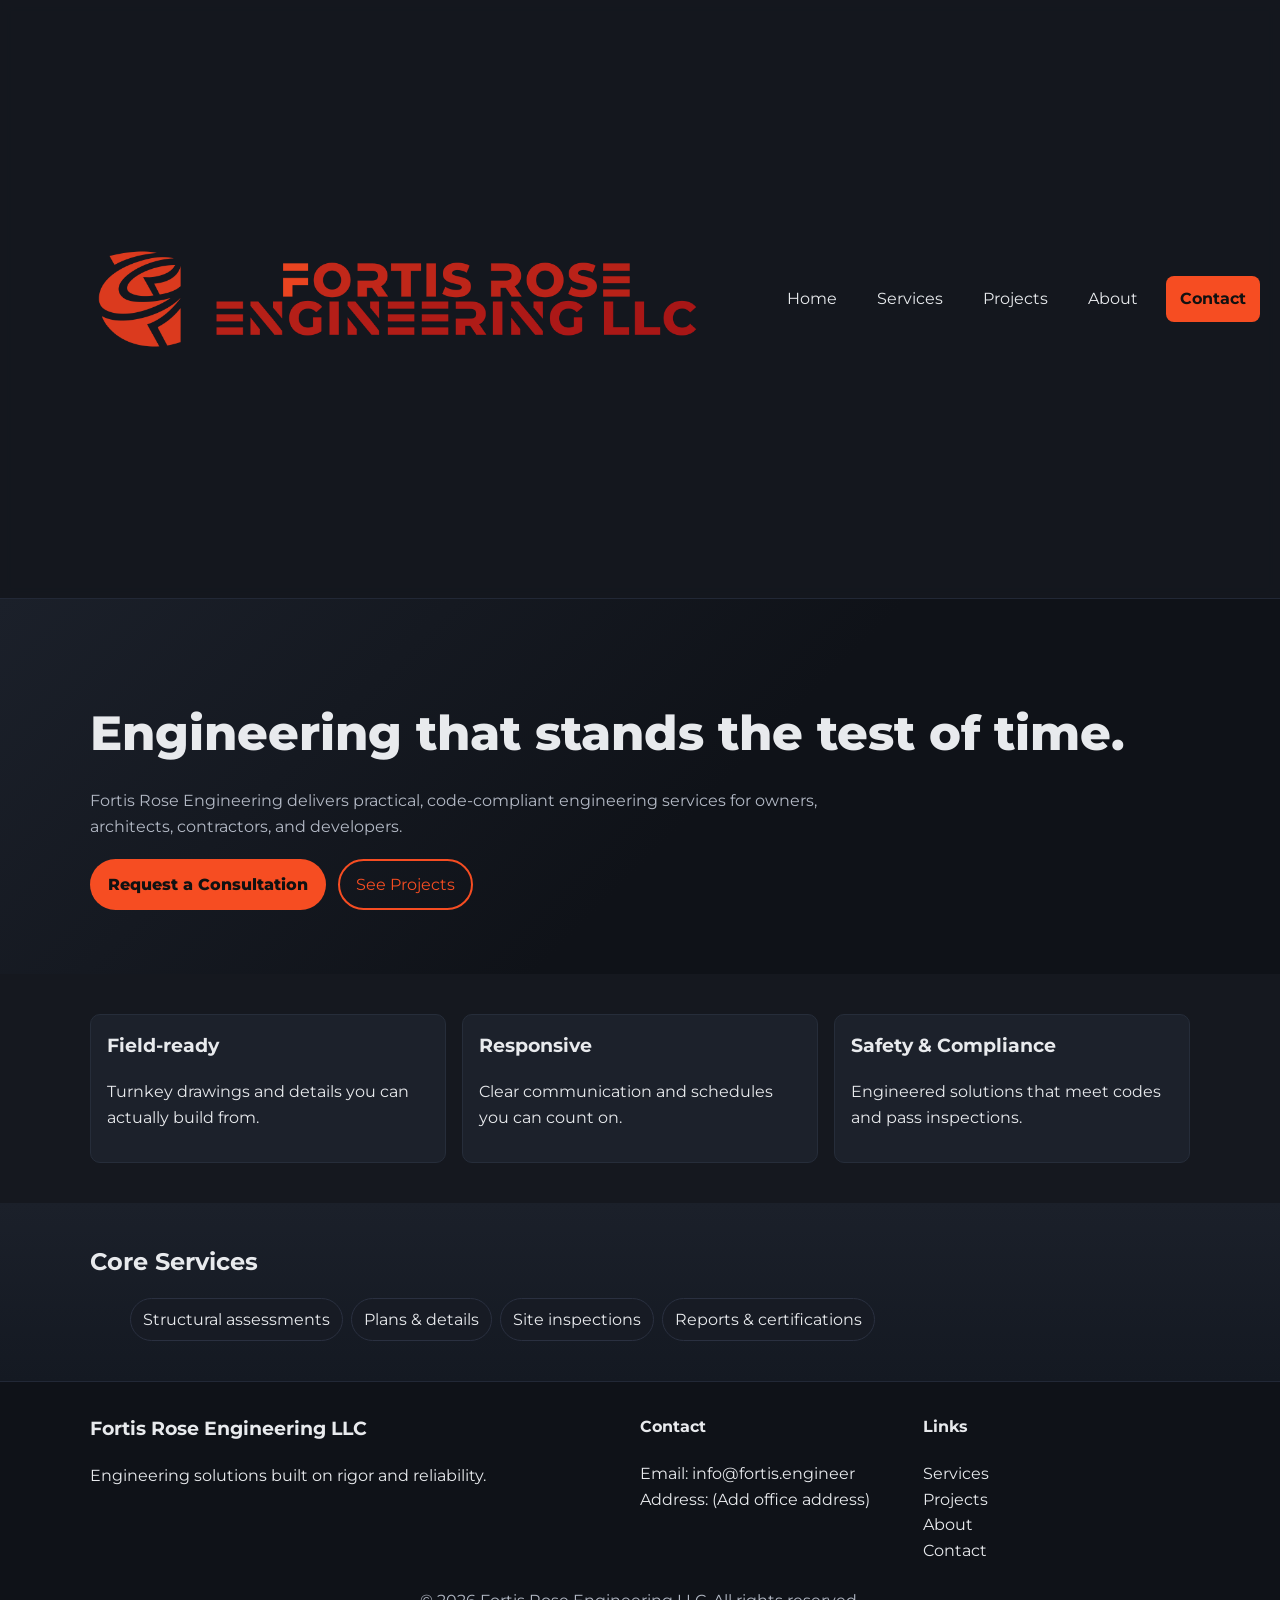
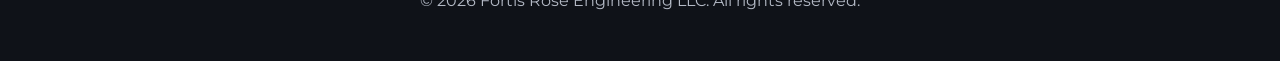
<file: index.html>
<!DOCTYPE html>
<html lang="en">
<head>
  <meta charset="utf-8" />
  <meta name="viewport" content="width=device-width, initial-scale=1" />
  <meta name="description" content="Fortis Rose Engineering LLC — Practical engineering services with field-tested expertise." />
  <meta property="og:title" content="Fortis Rose Engineering LLC" />
  <meta property="og:type" content="website" />
  <meta property="og:image" content="/assets/img/social-card.png" />
  <meta property="og:site_name" content="Fortis Rose Engineering LLC" />
  <link rel="preconnect" href="https://fonts.googleapis.com">
  <link rel="preconnect" href="https://fonts.gstatic.com" crossorigin>
  <link href="https://fonts.googleapis.com/css2?family=Montserrat:wght@400;600;800&display=swap" rel="stylesheet">
  <link rel="icon" type="image/svg+xml" href="/favicon.svg">
  <link rel="stylesheet" href="/assets/css/style.css" />
  <title>Fortis Rose Engineering LLC</title>
</head>
<body>
<header class="site-header">
  <a class="logo" href="/" aria-label="Fortis Rose Engineering LLC home">
    <img src="/assets/img/logo.png" alt="Fortis Rose Engineering LLC logo" height="36" />
  </a>
  <button class="menu-toggle" aria-label="Toggle menu" aria-expanded="false">☰</button>
  <nav class="site-nav" aria-label="Primary">
    <a href="/">Home</a>
    <a href="/services.html">Services</a>
    <a href="/projects.html">Projects</a>
    <a href="/about.html">About</a>
    <a class="btn" href="/contact.html">Contact</a>
  </nav>
</header>
<main>
<section class="hero">
  <div class="hero-content">
    <h1>Engineering that stands the test of time.</h1>
    <p>Fortis Rose Engineering delivers practical, code-compliant engineering services for owners, architects, contractors, and developers.</p>
    <div class="cta">
      <a class="btn btn-primary" href="/contact.html">Request a Consultation</a>
      <a class="btn btn-outline" href="/projects.html">See Projects</a>
    </div>
  </div>
</section>
<section class="highlights">
  <div class="cards">
    <article class="card">
      <h3>Field‑ready</h3>
      <p>Turnkey drawings and details you can actually build from.</p>
    </article>
    <article class="card">
      <h3>Responsive</h3>
      <p>Clear communication and schedules you can count on.</p>
    </article>
    <article class="card">
      <h3>Safety & Compliance</h3>
      <p>Engineered solutions that meet codes and pass inspections.</p>
    </article>
  </div>
</section>
<section class="band band-accent">
  <h2>Core Services</h2>
  <ul class="pill-list">
    <li>Structural assessments</li>
    <li>Plans & details</li>
    <li>Site inspections</li>
    <li>Reports & certifications</li>
  </ul>
</section>
</main>
<footer class="site-footer">
  <div class="columns">
    <div>
      <h3>Fortis Rose Engineering LLC</h3>
      <p>Engineering solutions built on rigor and reliability.</p>
    </div>
    <div>
      <h4>Contact</h4>
      <ul>
        <li>Email: <a href="mailto:info@fortis.engineer">info@fortis.engineer</a></li>
        <li>Address: (Add office address)</li>
      </ul>
    </div>
    <div>
      <h4>Links</h4>
      <ul>
        <li><a href="/services.html">Services</a></li>
        <li><a href="/projects.html">Projects</a></li>
        <li><a href="/about.html">About</a></li>
        <li><a href="/contact.html">Contact</a></li>
      </ul>
    </div>
  </div>
  <p class="copyright">© 2026 Fortis Rose Engineering LLC. All rights reserved.</p>
</footer>
<script src="/assets/js/main.js"></script>
</body>
</html>
</file>
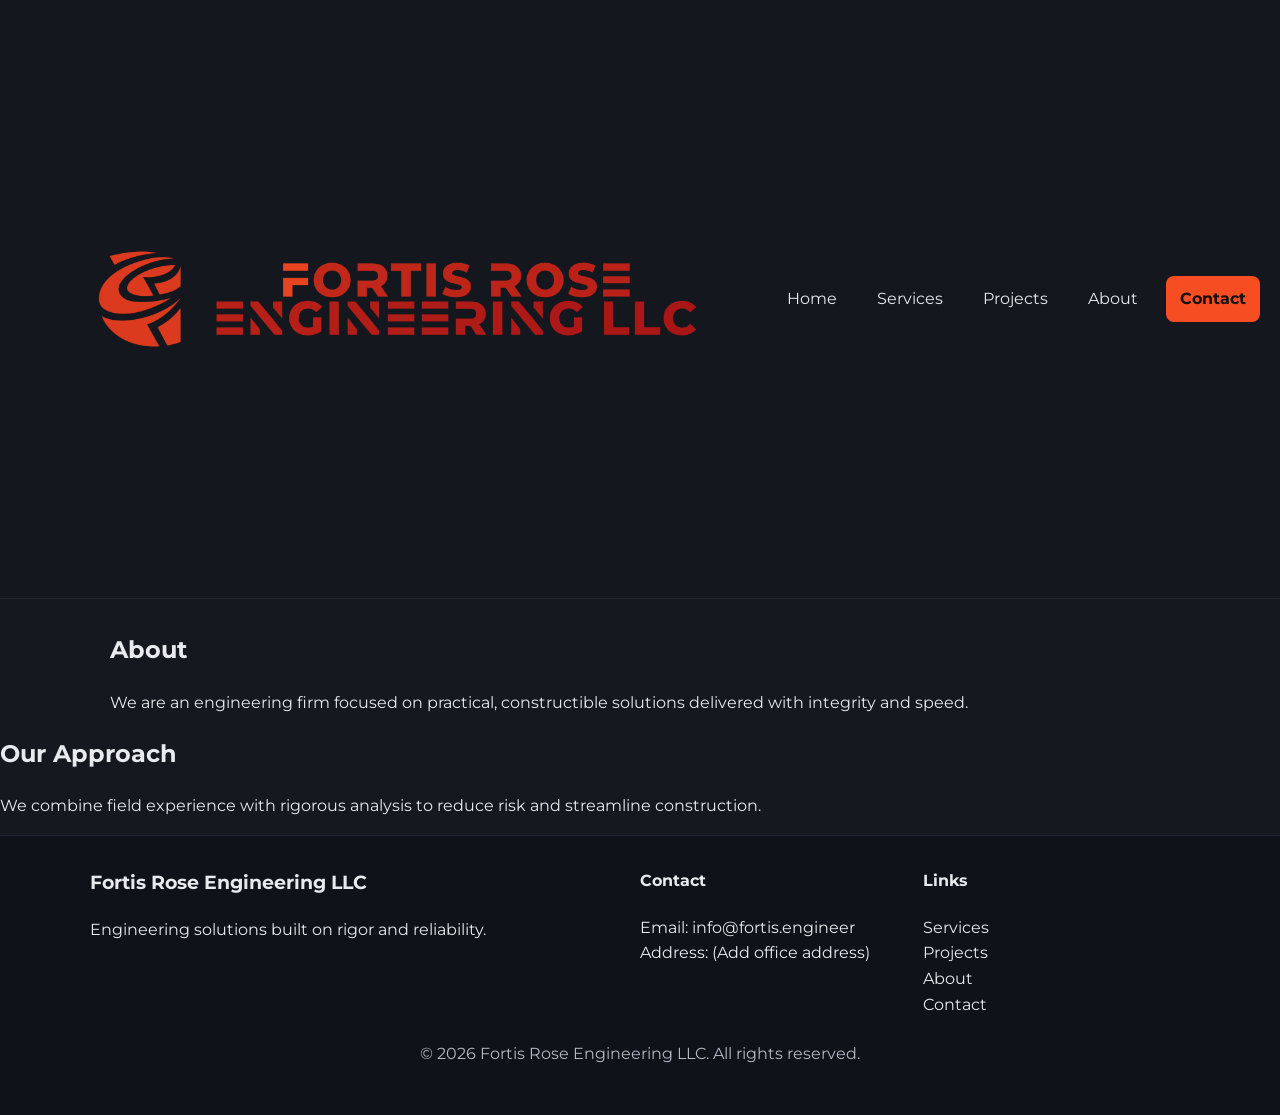
<file: about.html>
<!DOCTYPE html>
<html lang="en">
<head>
  <meta charset="utf-8" />
  <meta name="viewport" content="width=device-width, initial-scale=1" />
  <meta name="description" content="Fortis Rose Engineering LLC — Practical engineering services with field-tested expertise." />
  <meta property="og:title" content="Fortis Rose Engineering LLC" />
  <meta property="og:type" content="website" />
  <meta property="og:image" content="/assets/img/social-card.png" />
  <meta property="og:site_name" content="Fortis Rose Engineering LLC" />
  <link rel="preconnect" href="https://fonts.googleapis.com">
  <link rel="preconnect" href="https://fonts.gstatic.com" crossorigin>
  <link href="https://fonts.googleapis.com/css2?family=Montserrat:wght@400;600;800&display=swap" rel="stylesheet">
  <link rel="icon" type="image/svg+xml" href="/favicon.svg">
  <link rel="stylesheet" href="/assets/css/style.css" />
  <title>Fortis Rose Engineering LLC</title>
</head>
<body>
<header class="site-header">
  <a class="logo" href="/" aria-label="Fortis Rose Engineering LLC home">
    <img src="/assets/img/logo.png" alt="Fortis Rose Engineering LLC logo" height="36" />
  </a>
  <button class="menu-toggle" aria-label="Toggle menu" aria-expanded="false">☰</button>
  <nav class="site-nav" aria-label="Primary">
    <a href="/">Home</a>
    <a href="/services.html">Services</a>
    <a href="/projects.html">Projects</a>
    <a href="/about.html">About</a>
    <a class="btn" href="/contact.html">Contact</a>
  </nav>
</header>
<main>
<section class="page-header">
  <h1>About</h1>
  <p>We are an engineering firm focused on practical, constructible solutions delivered with integrity and speed.</p>
</section>
<section>
  <h2>Our Approach</h2>
  <p>We combine field experience with rigorous analysis to reduce risk and streamline construction.</p>
</section>
</main>
<footer class="site-footer">
  <div class="columns">
    <div>
      <h3>Fortis Rose Engineering LLC</h3>
      <p>Engineering solutions built on rigor and reliability.</p>
    </div>
    <div>
      <h4>Contact</h4>
      <ul>
        <li>Email: <a href="mailto:info@fortis.engineer">info@fortis.engineer</a></li>
        <li>Address: (Add office address)</li>
      </ul>
    </div>
    <div>
      <h4>Links</h4>
      <ul>
        <li><a href="/services.html">Services</a></li>
        <li><a href="/projects.html">Projects</a></li>
        <li><a href="/about.html">About</a></li>
        <li><a href="/contact.html">Contact</a></li>
      </ul>
    </div>
  </div>
  <p class="copyright">© 2026 Fortis Rose Engineering LLC. All rights reserved.</p>
</footer>
<script src="/assets/js/main.js"></script>
</body>
</html>
</file>
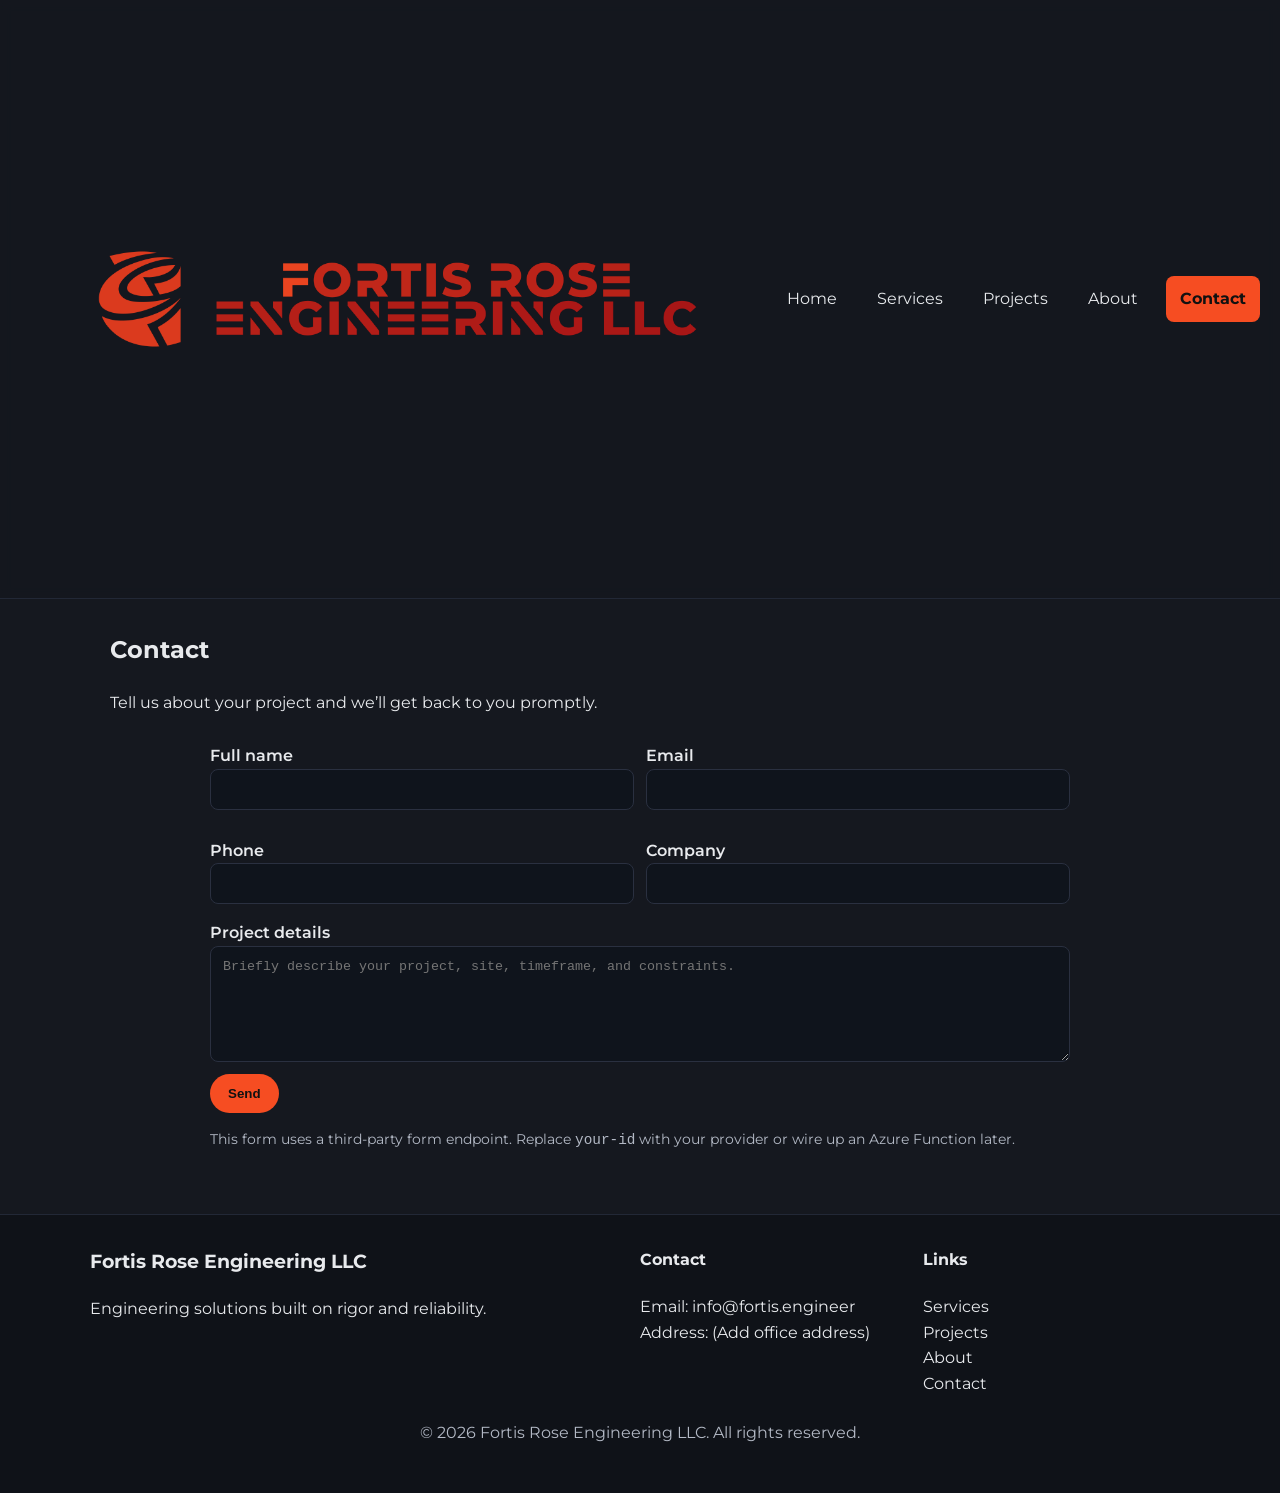
<file: contact.html>
<!DOCTYPE html>
<html lang="en">
<head>
  <meta charset="utf-8" />
  <meta name="viewport" content="width=device-width, initial-scale=1" />
  <meta name="description" content="Fortis Rose Engineering LLC — Practical engineering services with field-tested expertise." />
  <meta property="og:title" content="Fortis Rose Engineering LLC" />
  <meta property="og:type" content="website" />
  <meta property="og:image" content="/assets/img/social-card.png" />
  <meta property="og:site_name" content="Fortis Rose Engineering LLC" />
  <link rel="preconnect" href="https://fonts.googleapis.com">
  <link rel="preconnect" href="https://fonts.gstatic.com" crossorigin>
  <link href="https://fonts.googleapis.com/css2?family=Montserrat:wght@400;600;800&display=swap" rel="stylesheet">
  <link rel="icon" type="image/svg+xml" href="/favicon.svg">
  <link rel="stylesheet" href="/assets/css/style.css" />
  <title>Fortis Rose Engineering LLC</title>
</head>
<body>
<header class="site-header">
  <a class="logo" href="/" aria-label="Fortis Rose Engineering LLC home">
    <img src="/assets/img/logo.png" alt="Fortis Rose Engineering LLC logo" height="36" />
  </a>
  <button class="menu-toggle" aria-label="Toggle menu" aria-expanded="false">☰</button>
  <nav class="site-nav" aria-label="Primary">
    <a href="/">Home</a>
    <a href="/services.html">Services</a>
    <a href="/projects.html">Projects</a>
    <a href="/about.html">About</a>
    <a class="btn" href="/contact.html">Contact</a>
  </nav>
</header>
<main>
<section class="page-header">
  <h1>Contact</h1>
  <p>Tell us about your project and we’ll get back to you promptly.</p>
</section>
<section class="contact">
  <form method="POST" action="https://formspree.io/f/your-id" class="contact-form">
    <div class="grid">
      <label>Full name
        <input required name="name" type="text" autocomplete="name" />
      </label>
      <label>Email
        <input required name="email" type="email" autocomplete="email" />
      </label>
      <label>Phone
        <input name="phone" type="tel" autocomplete="tel" />
      </label>
      <label>Company
        <input name="company" type="text" autocomplete="organization" />
      </label>
    </div>
    <label>Project details
      <textarea required name="message" rows="6" placeholder="Briefly describe your project, site, timeframe, and constraints."></textarea>
    </label>
    <button class="btn btn-primary" type="submit">Send</button>
    <p class="form-note">This form uses a third‑party form endpoint. Replace <code>your-id</code> with your provider or wire up an Azure Function later.</p>
  </form>
</section>
</main>
<footer class="site-footer">
  <div class="columns">
    <div>
      <h3>Fortis Rose Engineering LLC</h3>
      <p>Engineering solutions built on rigor and reliability.</p>
    </div>
    <div>
      <h4>Contact</h4>
      <ul>
        <li>Email: <a href="mailto:info@fortis.engineer">info@fortis.engineer</a></li>
        <li>Address: (Add office address)</li>
      </ul>
    </div>
    <div>
      <h4>Links</h4>
      <ul>
        <li><a href="/services.html">Services</a></li>
        <li><a href="/projects.html">Projects</a></li>
        <li><a href="/about.html">About</a></li>
        <li><a href="/contact.html">Contact</a></li>
      </ul>
    </div>
  </div>
  <p class="copyright">© 2026 Fortis Rose Engineering LLC. All rights reserved.</p>
</footer>
<script src="/assets/js/main.js"></script>
</body>
</html>
</file>
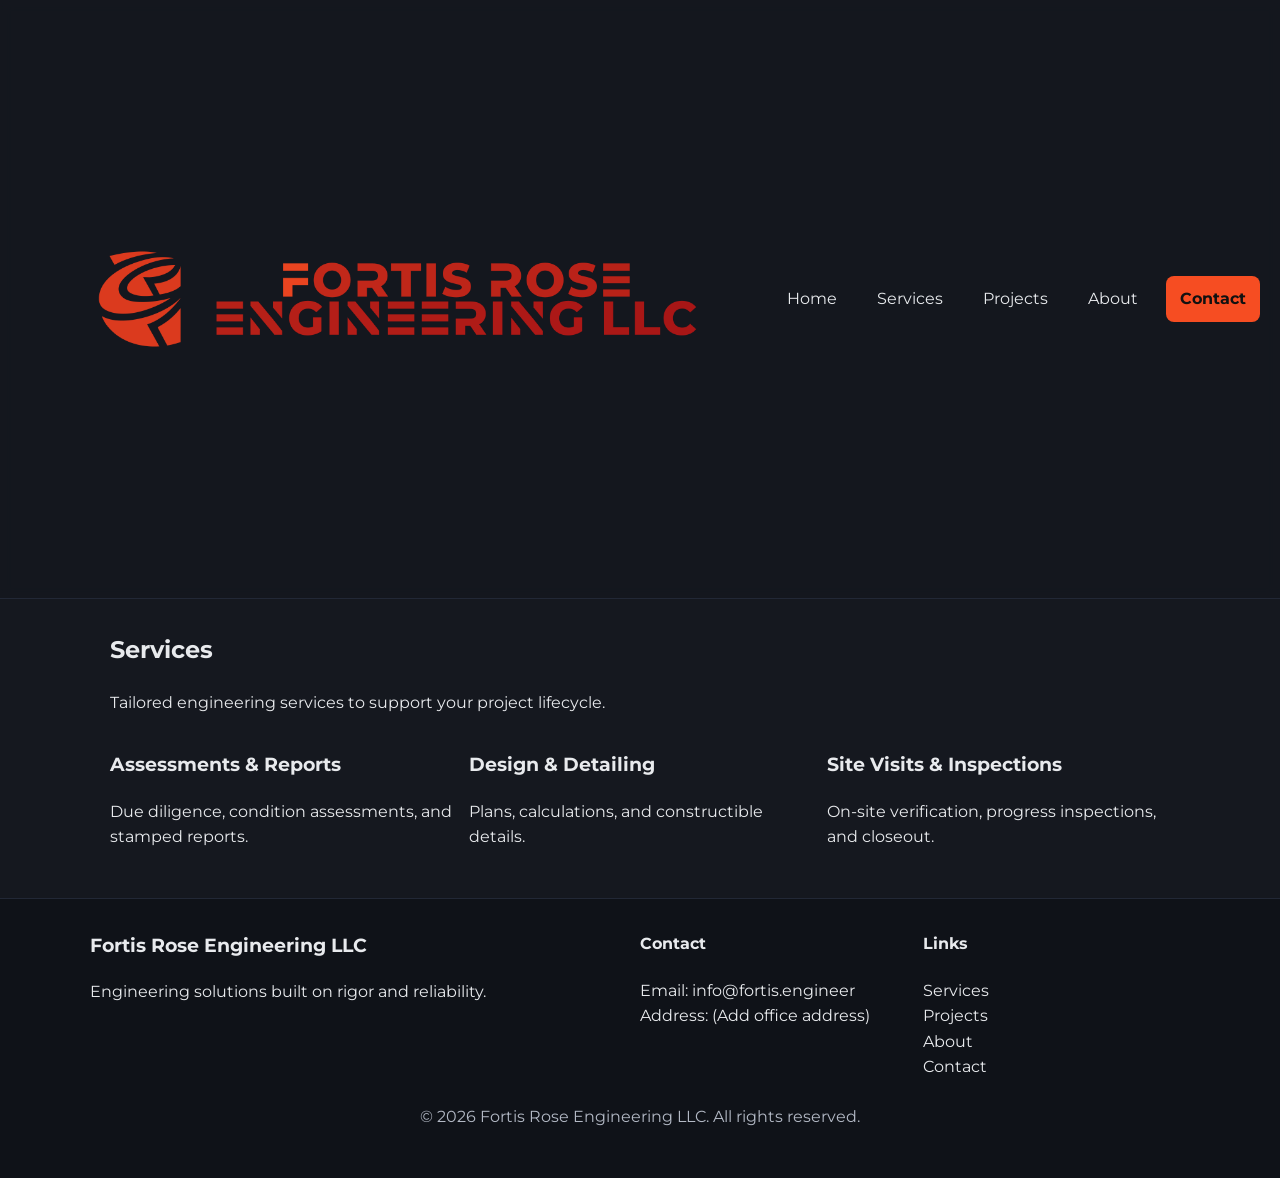
<file: services.html>
<!DOCTYPE html>
<html lang="en">
<head>
  <meta charset="utf-8" />
  <meta name="viewport" content="width=device-width, initial-scale=1" />
  <meta name="description" content="Fortis Rose Engineering LLC — Practical engineering services with field-tested expertise." />
  <meta property="og:title" content="Fortis Rose Engineering LLC" />
  <meta property="og:type" content="website" />
  <meta property="og:image" content="/assets/img/social-card.png" />
  <meta property="og:site_name" content="Fortis Rose Engineering LLC" />
  <link rel="preconnect" href="https://fonts.googleapis.com">
  <link rel="preconnect" href="https://fonts.gstatic.com" crossorigin>
  <link href="https://fonts.googleapis.com/css2?family=Montserrat:wght@400;600;800&display=swap" rel="stylesheet">
  <link rel="icon" type="image/svg+xml" href="/favicon.svg">
  <link rel="stylesheet" href="/assets/css/style.css" />
  <title>Fortis Rose Engineering LLC</title>
</head>
<body>
<header class="site-header">
  <a class="logo" href="/" aria-label="Fortis Rose Engineering LLC home">
    <img src="/assets/img/logo.png" alt="Fortis Rose Engineering LLC logo" height="36" />
  </a>
  <button class="menu-toggle" aria-label="Toggle menu" aria-expanded="false">☰</button>
  <nav class="site-nav" aria-label="Primary">
    <a href="/">Home</a>
    <a href="/services.html">Services</a>
    <a href="/projects.html">Projects</a>
    <a href="/about.html">About</a>
    <a class="btn" href="/contact.html">Contact</a>
  </nav>
</header>
<main>
<section class="page-header">
  <h1>Services</h1>
  <p>Tailored engineering services to support your project lifecycle.</p>
</section>
<section class="services-grid">
  <article>
    <h3>Assessments & Reports</h3>
    <p>Due diligence, condition assessments, and stamped reports.</p>
  </article>
  <article>
    <h3>Design & Detailing</h3>
    <p>Plans, calculations, and constructible details.</p>
  </article>
  <article>
    <h3>Site Visits & Inspections</h3>
    <p>On-site verification, progress inspections, and closeout.</p>
  </article>
</section>
</main>
<footer class="site-footer">
  <div class="columns">
    <div>
      <h3>Fortis Rose Engineering LLC</h3>
      <p>Engineering solutions built on rigor and reliability.</p>
    </div>
    <div>
      <h4>Contact</h4>
      <ul>
        <li>Email: <a href="mailto:info@fortis.engineer">info@fortis.engineer</a></li>
        <li>Address: (Add office address)</li>
      </ul>
    </div>
    <div>
      <h4>Links</h4>
      <ul>
        <li><a href="/services.html">Services</a></li>
        <li><a href="/projects.html">Projects</a></li>
        <li><a href="/about.html">About</a></li>
        <li><a href="/contact.html">Contact</a></li>
      </ul>
    </div>
  </div>
  <p class="copyright">© 2026 Fortis Rose Engineering LLC. All rights reserved.</p>
</footer>
<script src="/assets/js/main.js"></script>
</body>
</html>
</file>
<file: assets/css/style.css>
:root{ --brand-bg:#15181f; --brand-fg:#f64d22; --accent1:#db3a1e; --accent2:#c3291a; --accent3:#a81616; --text:#e8eaed; --muted:#b3b9c5; --surface:#1c212b; --radius:10px; }
*{box-sizing:border-box}
html,body{height:100%}
body{ margin:0; font-family:Montserrat, system-ui, -apple-system, Segoe UI, Roboto, Ubuntu, "Helvetica Neue", Arial; background:var(--brand-bg); color:var(--text); line-height:1.6; }
a{color:var(--brand-fg); text-decoration:none}
a:hover{text-decoration:underline}
img{max-width:100%; height:auto;}
.sr-only{position:absolute;left:-9999px;width:1px;height:1px;overflow:hidden}

.site-header{display:flex; align-items:center; justify-content:space-between; padding:1rem 1.25rem; position:sticky; top:0; background:rgba(21,24,31,0.9); backdrop-filter:saturate(140%) blur(6px); border-bottom:1px solid #222836; z-index:10}
.logo{display:flex; align-items:center; gap:.6rem; color:var(--text); font-weight:800}
.site-nav{display:flex; align-items:center; gap:1rem}
.site-nav a{padding:.5rem .75rem; border-radius:8px; color:var(--text)}
.site-nav a.btn{background:var(--brand-fg); color:#111; font-weight:700}
.site-nav a.btn:hover{filter:brightness(1.05)}
.menu-toggle{display:none; background:none; border:none; color:var(--text); font-size:1.25rem}

.hero{padding:6rem 1.25rem 4rem; background:linear-gradient(135deg, #1b202a, #0f1218 55%), var(--brand-bg)}
.hero .hero-content{max-width:1100px; margin:0 auto}
.hero h1{font-weight:800; font-size:clamp(2rem, 3vw + 1rem, 3rem); margin:0 0 .75rem}
.hero p{max-width:70ch; color:var(--muted)}
.cta{margin-top:1.25rem; display:flex; gap:.75rem; flex-wrap:wrap}

.btn{display:inline-block; border:2px solid transparent; padding:.65rem 1rem; border-radius:999px}
.btn-primary{background:var(--brand-fg); color:#111; font-weight:800}
.btn-outline{border-color:var(--brand-fg); color:var(--brand-fg)}

.highlights{padding:2.5rem 1.25rem}
.cards{display:grid; grid-template-columns:repeat(3,1fr); gap:1rem; max-width:1100px; margin:0 auto}
.card{background:var(--surface); padding:1rem; border:1px solid #262d3a; border-radius:var(--radius)}
.card h3{margin-top:0}

.band{padding:2.5rem 1.25rem}
.band-accent{background:linear-gradient(180deg, #1b202a, #141922)}
.band h2{max-width:1100px; margin:0 auto 1rem}
.pill-list{display:flex; flex-wrap:wrap; gap:.5rem; max-width:1100px; margin:0 auto}
.pill-list li{list-style:none; border:1px solid #2a3040; background:#171b24; padding:.5rem .75rem; border-radius:999px}

.page-header{max-width:1100px; margin:2rem auto 1rem; padding:0 1.25rem}
.services-grid{display:grid; grid-template-columns:repeat(3,1fr); gap:1rem; max-width:1100px; margin:0 auto; padding:0 1.25rem 2rem}

/* Projects */
.filters{max-width:1100px; margin:1rem auto; padding:0 1.25rem; display:flex; gap:.75rem; flex-wrap:wrap}
.filters select{background:#0f141c; border:1px solid #2a3040; color:var(--text); padding:.5rem .75rem; border-radius:8px}
.projects{padding:0 1.25rem 3rem}
.projects-grid{max-width:1100px; margin:0 auto; display:grid; grid-template-columns:repeat(3,1fr); gap:1rem}
.project-card{background:var(--surface); border:1px solid #262d3a; border-radius:var(--radius); overflow:hidden; display:flex; flex-direction:column}
.project-card img{aspect-ratio:4/3; object-fit:cover; background:#0f141c}
.project-body{padding:0.85rem}
.project-meta{color:var(--muted); font-size:.9rem}
.project-title{margin:.25rem 0 .2rem; font-weight:700}
.project-actions{margin-top:auto; padding:0 .85rem .85rem}
.project-actions a{color:var(--text)}

.gallery{display:grid; grid-template-columns:repeat(3,1fr); gap:1rem; max-width:1100px; margin:0 auto; padding:0 1.25rem 2rem}

.contact{max-width:900px; margin:0 auto; padding:0 1.25rem 3rem}
.contact-form label{display:block; font-weight:600; margin:.75rem 0 .25rem}
.contact-form input,.contact-form textarea{width:100%; background:#0f141c; border:1px solid #2a3040; color:var(--text); padding:.75rem; border-radius:8px}
.contact-form .grid{display:grid; gap:.75rem; grid-template-columns:repeat(2,1fr)}
.form-note{color:var(--muted); font-size:.9rem}

.site-footer{border-top:1px solid #222836; background:#0f1218; padding:2rem 1.25rem}
.site-footer .columns{max-width:1100px; margin:0 auto; display:grid; grid-template-columns:2fr 1fr 1fr; gap:1rem}
.site-footer h3, .site-footer h4{margin-top:0}
.site-footer ul{margin:0; padding:0; list-style:none}
.site-footer a{color:var(--text)}
.site-footer .copyright{text-align:center; color:var(--muted); margin-top:1.5rem}

@media (max-width: 1100px){ .projects-grid,.cards,.services-grid,.gallery{grid-template-columns:repeat(2,1fr)} }
@media (max-width: 720px){
  .site-nav{display:none}
  .menu-toggle{display:block}
  .site-nav.open{display:flex; position:absolute; right:1rem; top:64px; flex-direction:column; background:#0f1218; padding:1rem; border:1px solid #222836; border-radius:8px}
  .projects-grid,.cards,.services-grid,.gallery{grid-template-columns:1fr}
}
</file>
